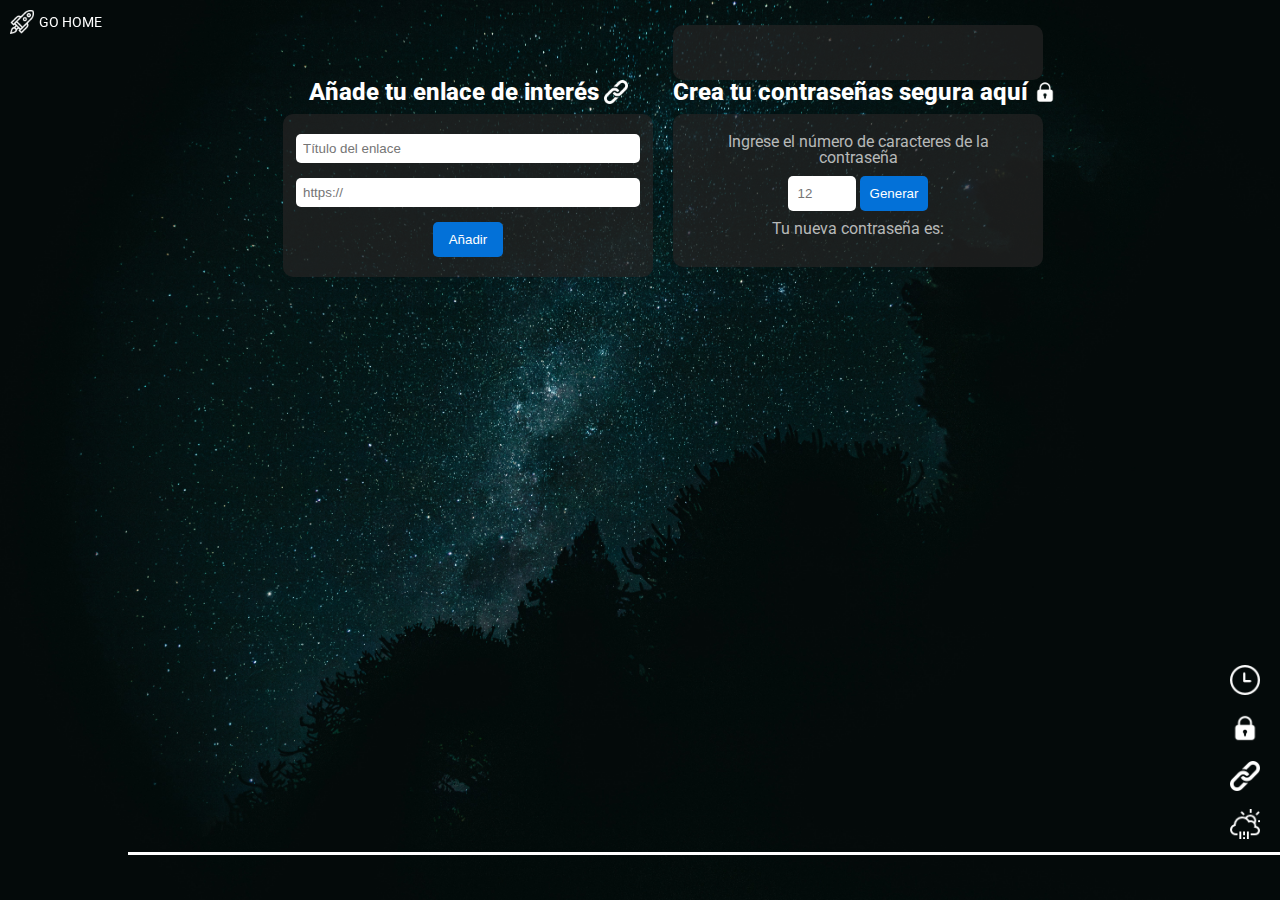
<file: index.html>
<!DOCTYPE html>
<html lang="es">
<head>
    <meta charset="UTF-8">
    <meta name="viewport" content="width=device-width, initial-scale=1.0">
    <title>Dashboard</title>
</head>
<body>
    <div id="navbar"></div>
    <main>
        <div class="apps">
            <div id="links-app" class="links-container"></div>
            <div class="right-container">
                <div id="clock-app" class="clock-container"></div>
                <div class="weather-container">
                    <div id="weather-app" class="card">
                        <div id="current"></div>
                        <div id="forecast"></div>
                    </div>
                </div>
                <div id="password-app" class="passwords-container"></div>
            </div>
        </div>
    </main>

    <script src="./JS/backgroundScript.js"></script>
    <script src="./JS/clockScript.js"></script>
    <script src="./JS/navbar.js"></script>
    <script src="./JS/liksScript.js"></script> 
    <script src="./JS/passwordsScript.js"></script>
    <script src="./JS/weatherScript.js"></script>
</body>
</html>
</file>
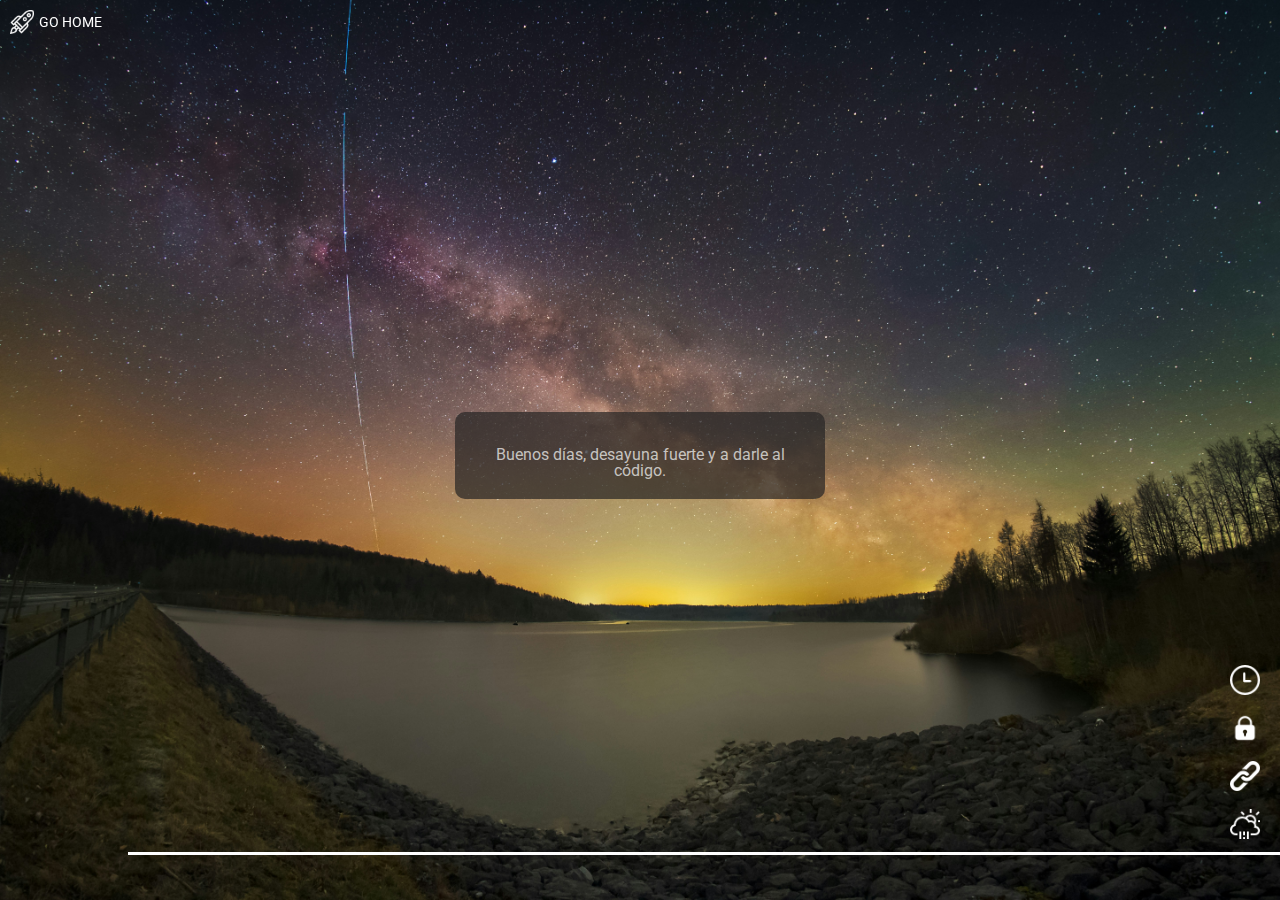
<file: clock.html>
<!DOCTYPE html>
<html lang="es">
<head>
    <meta charset="UTF-8">
    <meta name="viewport" content="width=device-width, initial-scale=1.0">
    <link rel="stylesheet" href="./CSS/style.css">
    <title>Clock</title>
</head>
<body>
    <div id="navbar"></div>
    <main>
        <div class="container">
            <div class="card">
                <div id="clock-app"></div>
                <div id="phrase"></div>
            </div>
        </div>    
    </main>
    <script src="./JS/clockScript.js"></script>
    <script src="./JS/backgroundScript.js"></script>
    <script src="./JS/navbar.js"></script>
</body>
</html>
</file>
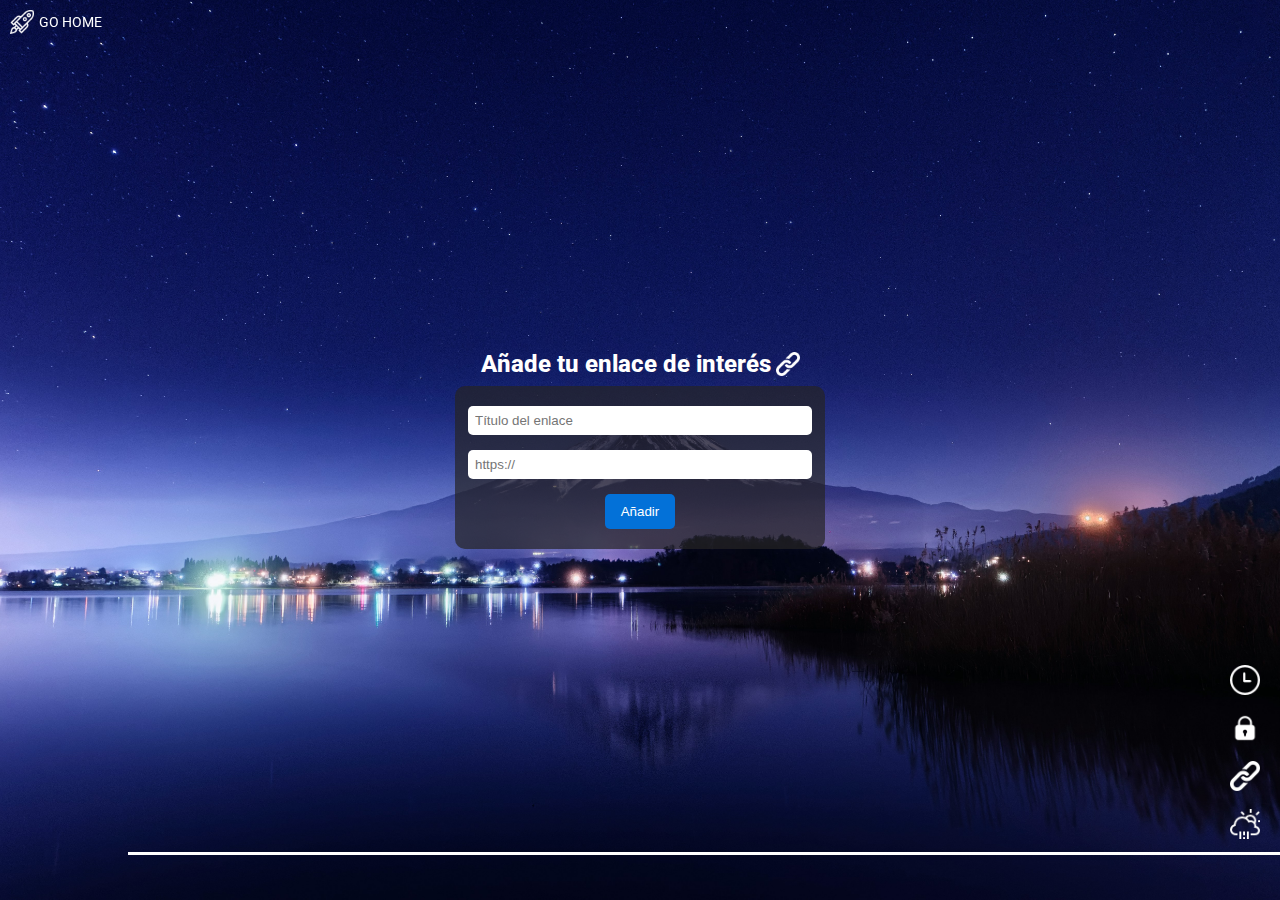
<file: links.html>
<!DOCTYPE html>
<html lang="es">
<head>
    <meta charset="UTF-8">
    <meta name="viewport" content="width=device-width, initial-scale=1.0">
    <link rel="stylesheet" href="./CSS/style.css">
    <title>Links of interes</title>
</head>
<body>
    <div id="navbar"></div>
    <main>
        <div id="links-app" class="container"></div>
    </main>
    <script src="./JS/liksScript.js"></script>
    <script src="./JS/backgroundScript.js"></script>
    <script src="./JS/navbar.js"></script>
</body>
</html>
</file>
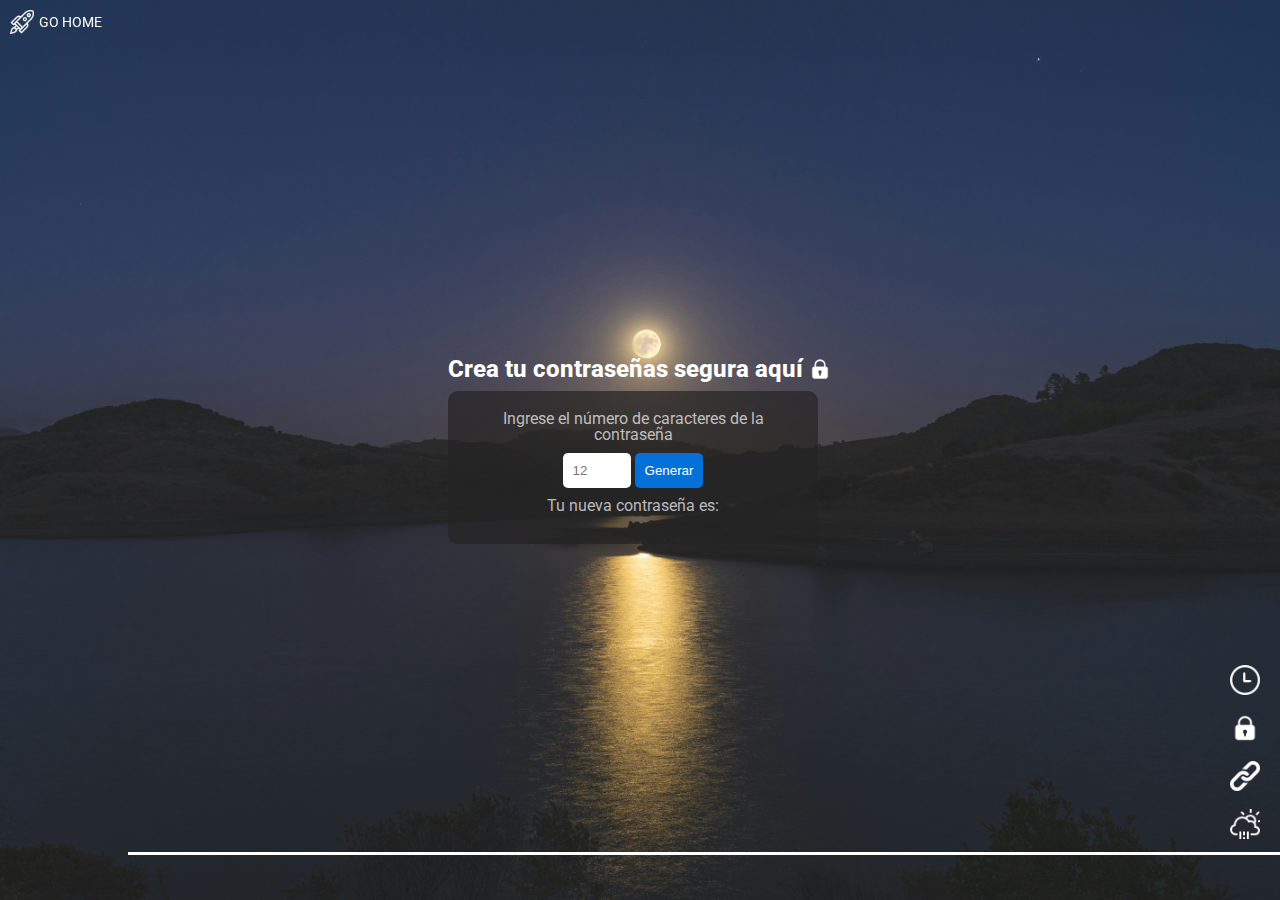
<file: passwords.html>
<!DOCTYPE html>
<html lang="es">
<head>
    <meta charset="UTF-8">
    <meta name="viewport" content="width=device-width, initial-scale=1.0">
    <link rel="stylesheet" href="./CSS/style.css">
    <title>Generador de contraseñas</title>
</head>
<body>
    <div id="navbar"></div>
    <main>
        <div class="container">
            <div id="password-app"></div>
        </div>
    </main>
    <script src="./JS/passwordsScript.js"></script>
    <script src="./JS/backgroundScript.js"></script>
    <script src="./JS/navbar.js"></script>
</body>
</html>
</file>
<file: CSS/style.css>
/* CSS Reset */

/* http://meyerweb.com/eric/tools/css/reset/ 
   v2.0 | 20110126
   License: none (public domain)
*/
@import url('https://fonts.googleapis.com/css2?family=Fira+Code:wght@300..700&family=Roboto:ital,wght@0,100..900;1,100..900&display=swap');

html, body, div, span, applet, object, iframe,
h1, h2, h3, h4, h5, h6, p, blockquote, pre,
a, abbr, acronym, address, big, cite, code,
del, dfn, em, img, ins, kbd, q, s, samp,
small, strike, strong, sub, sup, tt, var,
b, u, i, center,
dl, dt, dd, ol, ul, li,
fieldset, form, label, legend,
table, caption, tbody, tfoot, thead, tr, th, td,
article, aside, canvas, details, embed, 
figure, figcaption, footer, header, hgroup, 
menu, nav, output, ruby, section, summary,
time, mark, audio, video {
	margin: 0;
	padding: 0;
	border: 0;
	font-size: 100%;
	font: inherit;
	vertical-align: baseline;
}
/* HTML5 display-role reset for older browsers */
article, aside, details, figcaption, figure, 
footer, header, hgroup, menu, nav, section {
	display: block;
}
body {
	line-height: 1;
}
ol, ul {
	list-style: none;
}
blockquote, q {
	quotes: none;
}
blockquote:before, blockquote:after,
q:before, q:after {
	content: '';
	content: none;
}
table {
	border-collapse: collapse;
	border-spacing: 0;
}


/* CSS Reset End */

body {
    font-family: "Roboto", sans-serif;    
}

.header-top {
    display: flex;
    position: fixed;
    top: 10px;
    left: 10px;
    z-index: 1000;
}

.btn-home {
    display: flex;
    gap: 5px;
    align-items: center;
}

.header-bottom {
    position: fixed;
    width: 90%;
    bottom: 5vh;
    right: 0;
    border-bottom: white solid 3px;
}   

ul {
    display: flex;
    flex-direction: column;
    align-items: end;
    padding: 10px;
    gap: 15px;
    margin-right: 10px;
} 

li img.icon {
    width: 30px;
}

.container {
    display: flex;
    align-items: center;
    justify-content: center;
    flex-direction: column;
    height: 100vh;
}

.card {
    display: flex;
    position: relative;
    flex-direction: column;
    background-color: rgba(37, 36, 36, 0.701);
    text-align: center;
    align-items: center;
    justify-content: center;
    margin-top: 10px;
    padding: 20px;
    border-radius: 10px;
    color: #ffffffb0;
    gap: 15px;
    max-width: 330px;
}

.clock {
    font-size: 50px;
    color: #c9c9c9;
}

.date {
    font-size: 25px;
    color: #c9c9c9;
}

.phrase {
    font-size: 14px;
    color: white;
}

h1 {
    font-size: 24px;
    color: white;
    font-weight: 800;
}

h2 {
    font-size: 14px;
    color: white;
    font-weight: 400;
}

#pass-result {
    font-size: 18px;
    color: rgb(149, 253, 149);
    font-weight: 700;
}

#pass-generator {
    display: flex;
    flex-direction: column;
    gap: 10px;
}

.btn {
    background-color: #0371d8;
    color: white;
    padding: 10px;
    border: none;
    border-radius: 5px;
}

.btn:hover {
    background-color: #3499fd;
}

#num-of-characters {
    padding: 10px;
    border-radius: 5px;
    border: none;
}

.title {
    display: flex;
    gap: 5px;
}

.icon {
    filter: invert(1);
    width: 24px;
}

.weather-icon {
    width: 32px;
}

a {
    text-decoration: none;
    color: #ffffffb0;
    max-width: 100px;
}

.delete-btn {
    position: absolute;
    top: 1px;
    right: 1px;
    color: #ffffffb0;
    background-color: transparent;
    border: none;
    font-size: 14px;
    cursor: pointer;
}

#title, #url {
    width: 330px;
    padding: 7px;
    border-radius: 5px;
    border: none;
}

#btn-add {
    width: 70px;
}

#links-btns {
    display: flex;
    gap: 10px;
    flex-wrap: wrap;
    justify-content: center;
    align-items: center;
    max-width: 330px;
    max-height: 200px;
    overflow-y: scroll;
    overflow-x: hidden;
    scrollbar-color: darkgray transparent;
}

.weather-card {
    display: flex;
    position: relative;
    flex-direction: column;
    background-color: rgba(37, 36, 36, 0.701);
    text-align: start;
    align-items: start;
    justify-content: start;
    padding: 20px;
    border-radius: 10px;
    max-width: 330px;
}

.current {
    display: flex;
    align-items: center;
    gap: 10px;
}

.city-info {
    color: white;
    text-align: start;
}

.current-text {
    color: #ffe5c1;
    text-align: start;
}

.other-data {
    color: #c9c9c9;
}

.weather-info { 
    display: flex;
    justify-content: center;
    align-items: center;
}

.weather-info p {
    font-size: 36px;
    font-weight: 400;
    color: white;
}

.weather-info img {
    height: 24px;
}

.other-data {
    font-size: 14px;
    text-align: start;
}

#current {
    display: flex;
    flex-direction: column;
}

#forecast {
    display: flex;
    gap: 10px;
    align-items: center;
    max-width: 330px;
    overflow-x: scroll;
    overflow-y: hidden;
    scrollbar-color: darkgray transparent;
    text-align: center;
    font-size: 14px;
}

.apps {
    display: flex;
    flex-direction: row;
    justify-content: center;
    align-items: start;
    text-align: center;
    margin-top: 15px;
    gap: 20px;
}

.links-container {
    display: flex;
    flex-direction: column;
    justify-content: center;
    align-items: center;
    margin-top: 65px;
    margin-left: 60px;
}

@media(max-width: 950px) {
    .apps {
        display: flex;
        align-items: center;
        flex-direction: column;
        overflow-y: auto;
        overflow-x: hidden;
        scrollbar-color: darkgray transparent;
        z-index: 1;
    }

    .right-container {
        display: contents;
    }

    .clock-container {
        order: 1;
    }
    
    .weather-container {
        order: 2;
    }
    
    .links-container {
        order: 3;
        margin-top: 0;
        margin-left: 0;
    }

    .passwords-container {
        order: 4;
        padding-bottom: 60px;
    }
}
</file>
